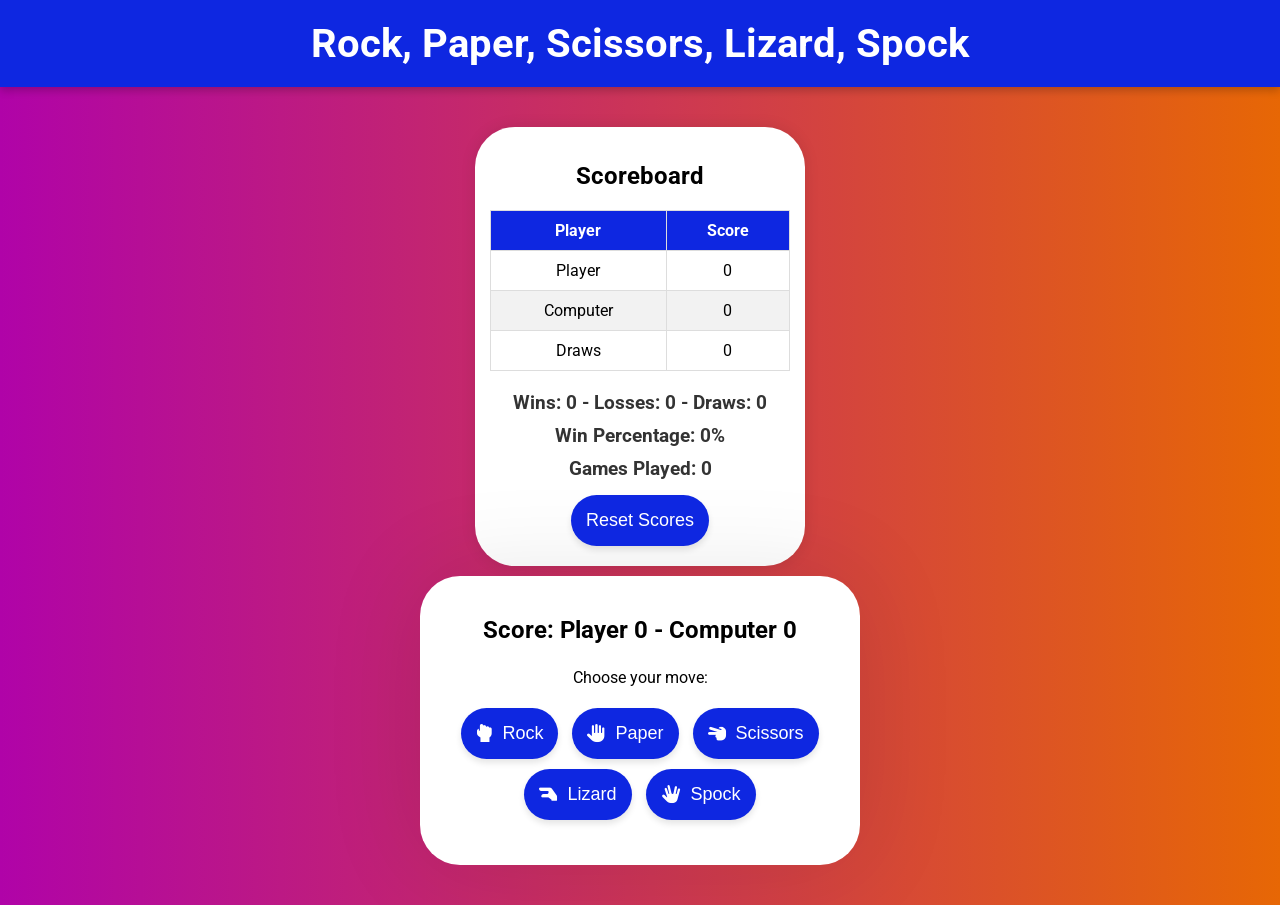
<file: index.html>
<!DOCTYPE html>
<html lang="en">
<head>
<meta charset="UTF-8">
<meta name="viewport" content="width=device-width, initial-scale=1.0">
<meta name="description" content="Rock, Paper, Scissors, Lizard, Spock is an extended version of the classic game, offering more complexity and fun. Play now and enjoy an engaging, interactive experience!">
<title>Rock, Paper, Scissors, Lizard, Spock</title>
<link rel="stylesheet" href="https://cdnjs.cloudflare.com/ajax/libs/font-awesome/6.0.0-beta3/css/all.min.css">
<link rel="stylesheet" href="assets/style.css">
</head>
<body>
<style>
@import url('https://fonts.googleapis.com/css2?family=Roboto:wght@400;700&display=swap');
@import url('https://cdnjs.cloudflare.com/ajax/libs/font-awesome/6.0.0-beta3/css/all.min.css');
</style>
<header>
<h1>Rock, Paper, Scissors, Lizard, Spock</h1>
</header>
<main>
<div id="container">
    <div id="scoreboard">
        <h2>Scoreboard</h2>
        <table>
            <thead>
                <tr>
                    <th>Player</th>
                    <th>Score</th>
                </tr>
            </thead>
            <tbody id="scoreboard-body">
                <tr id="player-row">
                    <td>Player</td>
                    <td id="player-score">0</td>
                </tr>
                <tr id="computer-row">
                    <td>Computer</td>
                    <td id="computer-score">0</td>
                </tr>
                <tr id="draw-row"> <!-- New row for Draws -->
                    <td>Draws</td>
                    <td id="draw-count">0</td>
                </tr>
            </tbody>
        </table>
        <p id="win-ratio">Wins: 0 - Losses: 0 - Draws: 0</p> <!-- Updated win ratio -->
        <p id="win-percentage">Win Percentage: 0%</p>
        <p id="games-played">Games Played: 0</p> <!-- New paragraph for games played -->
        <div id="reset-div">
            <button onclick="resetGame()" id="reset-button">Reset Scores</button>
        </div>
    </div>

    <div id="game-content">
        <div id="result">
            <p id="message"></p>
            <p id="score">Score: Player <span id="player-score-result">0</span> - Computer <span id="computer-score-result">0</span></p>
        </div>
        <div id="game">
            <p>Choose your move:</p>
            <button onclick="play('rock')"><i class="fas fa-hand-rock"></i> Rock</button>
            <button onclick="play('paper')"><i class="fas fa-hand-paper"></i> Paper</button>
            <button onclick="play('scissors')"><i class="fas fa-hand-scissors"></i> Scissors</button>
            <button onclick="play('lizard')"><i class="fas fa-hand-lizard"></i> Lizard</button>
            <button onclick="play('spock')"><i class="fas fa-hand-spock"></i> Spock</button>
        </div>
    </div>
</div>

<!-- Custom Modal for Game End -->
<div id="game-end-modal" class="modal">
    <div class="modal-content">
        <span class="close" onclick="closeModal()">&times;</span>
        <p id="final-message"></p>
    </div>
</div>
</main>
<script src="assets/script.js"></script>
</body>
</html>
</file>
<file: assets/style.css>
body {
    font-family: Roboto, sans-serif;
    text-align: center;
    background-color: #f4f4f4;
    padding: 0;
    margin: 0;
    background: linear-gradient(to right, #b003a8, #e76705);
}

h2 {
    text-align: center;
}

header {
    background-color: #0e27e1;
    color: #fff;
    padding: 20px 0;
    box-shadow: 0 4px 8px rgba(0, 0, 0, .2);
}

header h1 {
    font-size: 2.5em;
    margin: 0;
}

#container {
    display: inline-block;
    justify-content: center;
}

main {
    margin: 40px auto;
    max-width: none;
    padding: 0;
}

#scoreboard {
    max-width: 300px;
    margin: auto;
    background-color: #ffffff;
    padding: 15px;
    border-radius: 40px;
    box-shadow: 0 0 15px rgba(0, 0, 0, .1);
    margin-bottom: 10px;
}

#game-content {
    flex-grow: 1;
    background: #fff;
    padding: 20px;
    border-radius: 40px;
    box-shadow: 0 0 100px rgba(0, 0, 0, .1);
    max-width: 400px;
}

table {
    border: solid 1.5px;
}

#game {
    margin-bottom: 20px;
}

button {
    padding: 15px 15px;
    font-size: 18px;
    cursor: pointer;
    border: none;
    border-radius: 50px;
    background-color: #0e27e1;
    color: #fff;
    transition: transform .2s;
    box-shadow: 0 4px 6px rgba(0, 0, 0, .1);
    display: inline-flex;
    align-items: center;
    justify-content: center;
    text-align: center;
    margin:5px;
}

button:hover {
    background-color: #4d55e2;
    transform: scale(1.1);
}

button i {
    margin-right: 10px;
}

#result {
    margin-top: 20px;
}

@keyframes fadeIn {
    0% {opacity: 0;}
    100% {opacity: 1;}
}

#message {
    font-size: 1.2em;
    animation: fadeIn 1s ease-in-out;
}

#score {
    font-weight: 700;
    font-size: 1.5em;
    margin-top: 20px;
}

/* Center the text in table cells */
#scoreboard table {
    width: 100%;
    border-collapse: collapse;
    margin: 20px 0;
    text-align: center;
}

#scoreboard td, #scoreboard th {
    padding: 10px;
    border: 1px solid #ddd;
}

#scoreboard th {
    background-color: #0e27e1;
    color: #fff;
}

#scoreboard-body tr:nth-child(even) {
    background-color: #f2f2f2;
}

#win-ratio, #win-percentage, #games-played {
    font-weight: 700;
    font-size: 1.2em;
    margin: 10px 0;
    color: #333;
}

/* The Modal (background) */
.modal {
    display: none; /* Hidden by default */
    position: fixed;
    z-index: 1; /* Sit on top */
    left: 0;
    top: 0;
    width: 100%; /* Full width */
    height: 100%; /* Full height */
    overflow: auto; /* Enable scroll if needed */
    background-color: rgb(0,0,0); /* Fallback color */
    background-color: rgba(0,0,0,0.4); /* Black w/ opacity */
}

/* Modal Content/Box */
.modal-content {
    background-color: #fefefe;
    margin: 15% auto; /* 15% from the top and centered */
    padding: 20px;
    border: 1px solid #888;
    width: 80%; /* Could be more or less, depending on screen size */
    border-radius: 10px;
    box-shadow: 0 5px 15px rgba(0, 0, 0, 0.3);
    text-align: center;
}

/* The Close Button */
.close {
    color: #aaa;
    float: right;
    font-size: 28px;
    font-weight: bold;
}

.close:hover,
.close:focus {
    color: black;
    text-decoration: none;
    cursor: pointer;
}

#final-message {
    font-size: 1.5em;
    font-weight: bold;
}


@media (max-width: 767px) {
    header {
        padding: 8px 0;
        font-size: small;
    }

    #container {
        flex-direction: column;
        align-items: center;
    }

    #scoreboard {
        margin-right: auto;
        margin-bottom: 20px;
        margin-top:-30px;
        width: 100%;
        padding:5px;
    }

    button {
        width: 70%;
        margin: 5px 0;
        padding: 10px;
        text-align: center;
    }

    #game-content{
        padding:5px;
        max-width:350px;
    }
}
</file>
